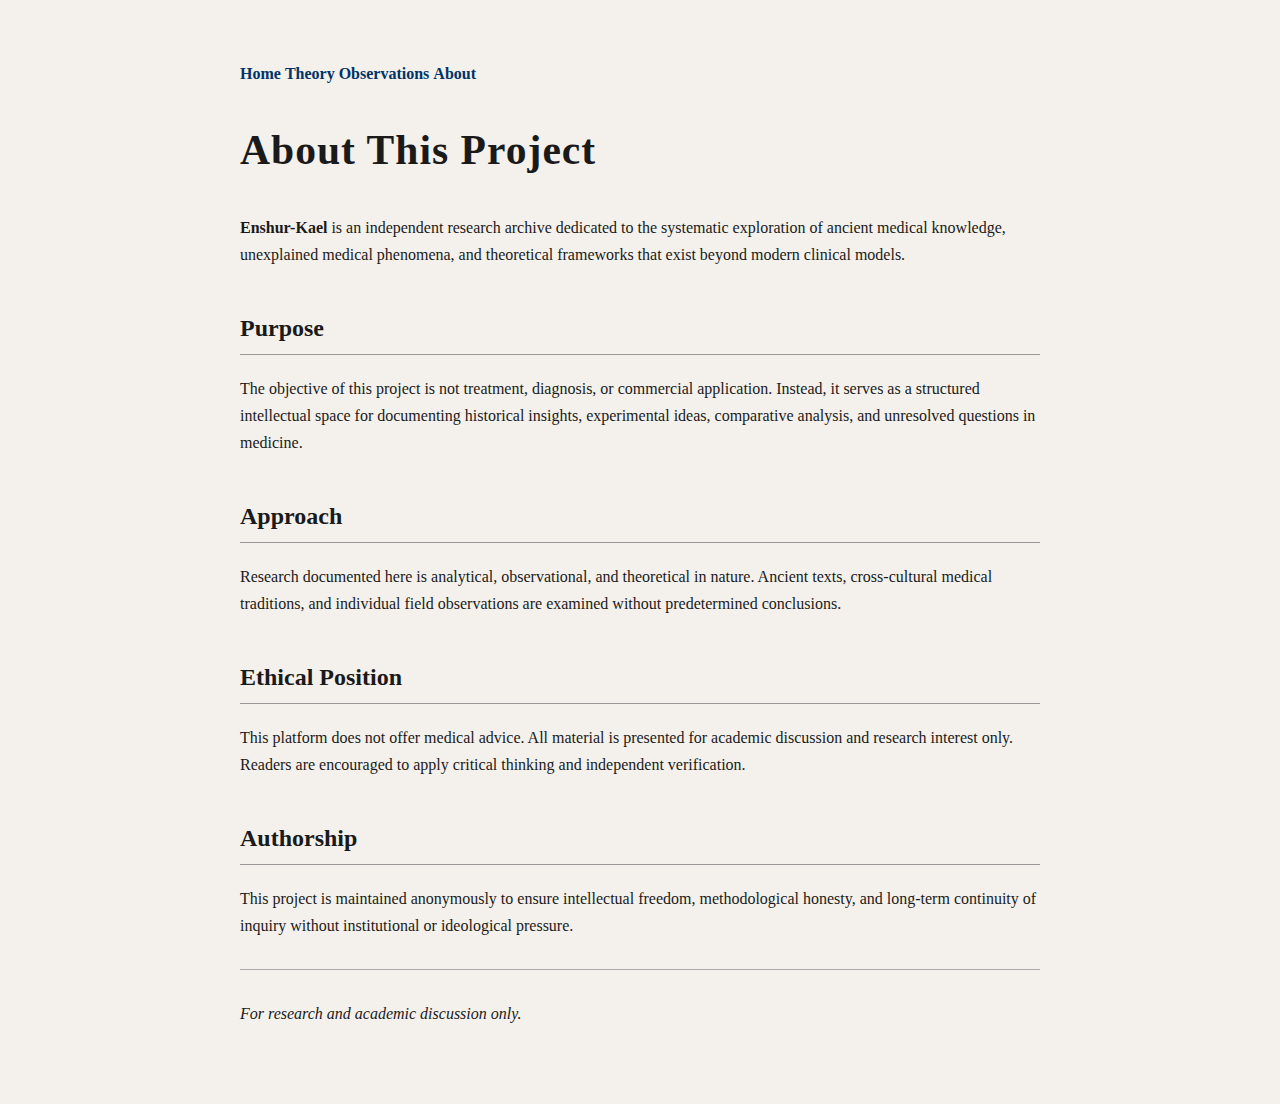
<file: about.html>
<!DOCTYPE html>
<html>
<head>
  <title>About | Enshur-Kael</title>
  <meta name="viewport" content="width=device-width, initial-scale=1.0">
  <link rel="stylesheet" href="style.css">
</head>

<body>

<nav class="nav">
  <a href="index.html">Home</a>
  <a href="theory.html">Theory</a>
  <a href="observations.html">Observations</a>
  <a href="about.html">About</a>
</nav>

<h1>About This Project</h1>

<p>
<b>Enshur-Kael</b> is an independent research archive dedicated to the
systematic exploration of ancient medical knowledge, unexplained medical
phenomena, and theoretical frameworks that exist beyond modern clinical
models.
</p>

<h2>Purpose</h2>

<p>
The objective of this project is not treatment, diagnosis, or commercial
application. Instead, it serves as a structured intellectual space for
documenting historical insights, experimental ideas, comparative analysis,
and unresolved questions in medicine.
</p>

<h2>Approach</h2>

<p>
Research documented here is analytical, observational, and theoretical in
nature. Ancient texts, cross-cultural medical traditions, and individual
field observations are examined without predetermined conclusions.
</p>

<h2>Ethical Position</h2>

<p>
This platform does not offer medical advice. All material is presented for
academic discussion and research interest only. Readers are encouraged to
apply critical thinking and independent verification.
</p>

<h2>Authorship</h2>

<p>
This project is maintained anonymously to ensure intellectual freedom,
methodological honesty, and long-term continuity of inquiry without
institutional or ideological pressure.
</p>

<hr>

<p><i>For research and academic discussion only.</i></p>

</body>
</html>
</file>
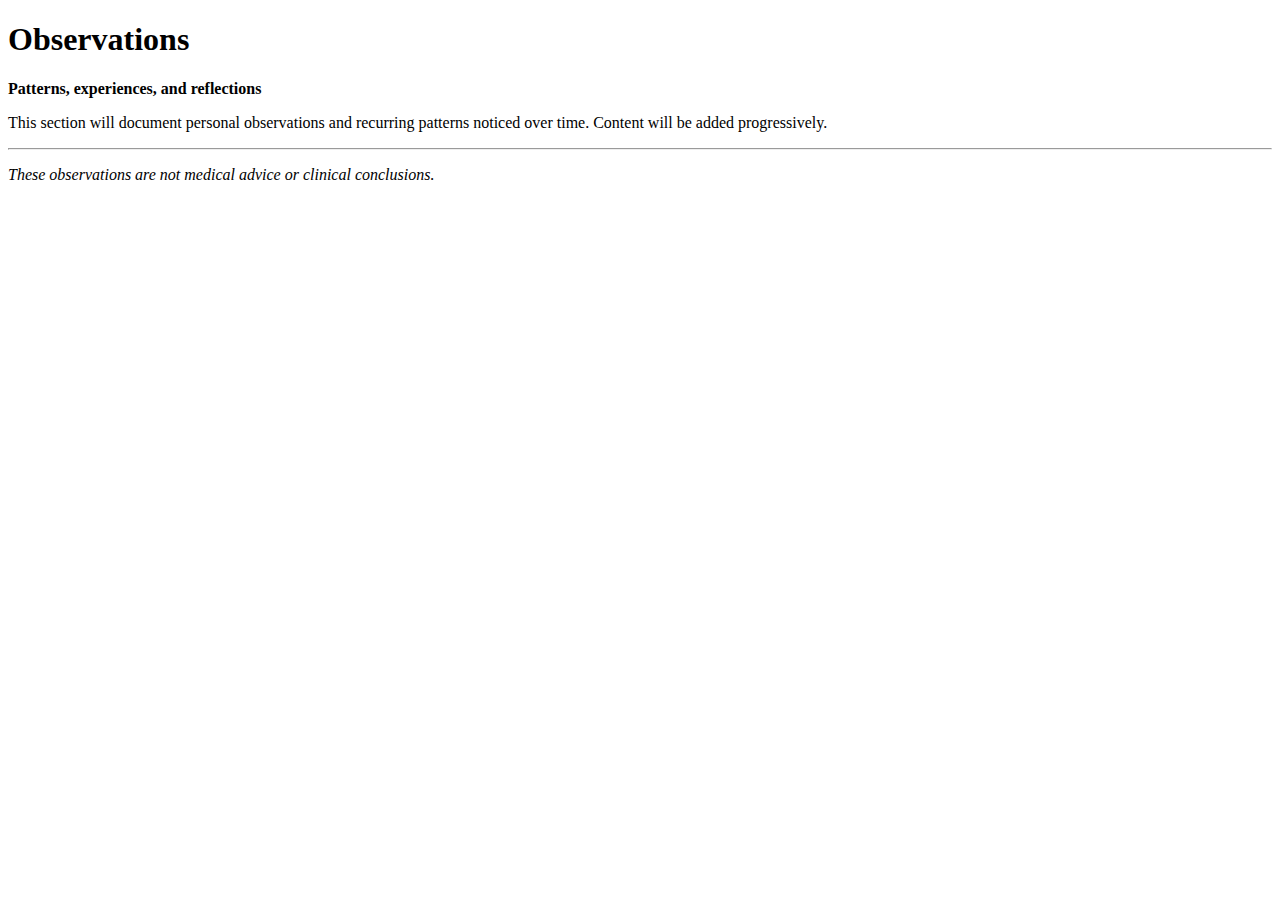
<file: observations.html>
<!DOCTYPE html>
<html>
<head>
  <title>Observations | Enshur-Kael</title>
  <meta name="viewport" content="width=device-width, initial-scale=1.0">
</head>
<body>

<h1>Observations</h1>
<p><b>Patterns, experiences, and reflections</b></p>

<p>
This section will document personal observations and recurring patterns
noticed over time. Content will be added progressively.
</p>

<hr>
<p><i>These observations are not medical advice or clinical conclusions.</i></p>

</body>
</html>
</file>
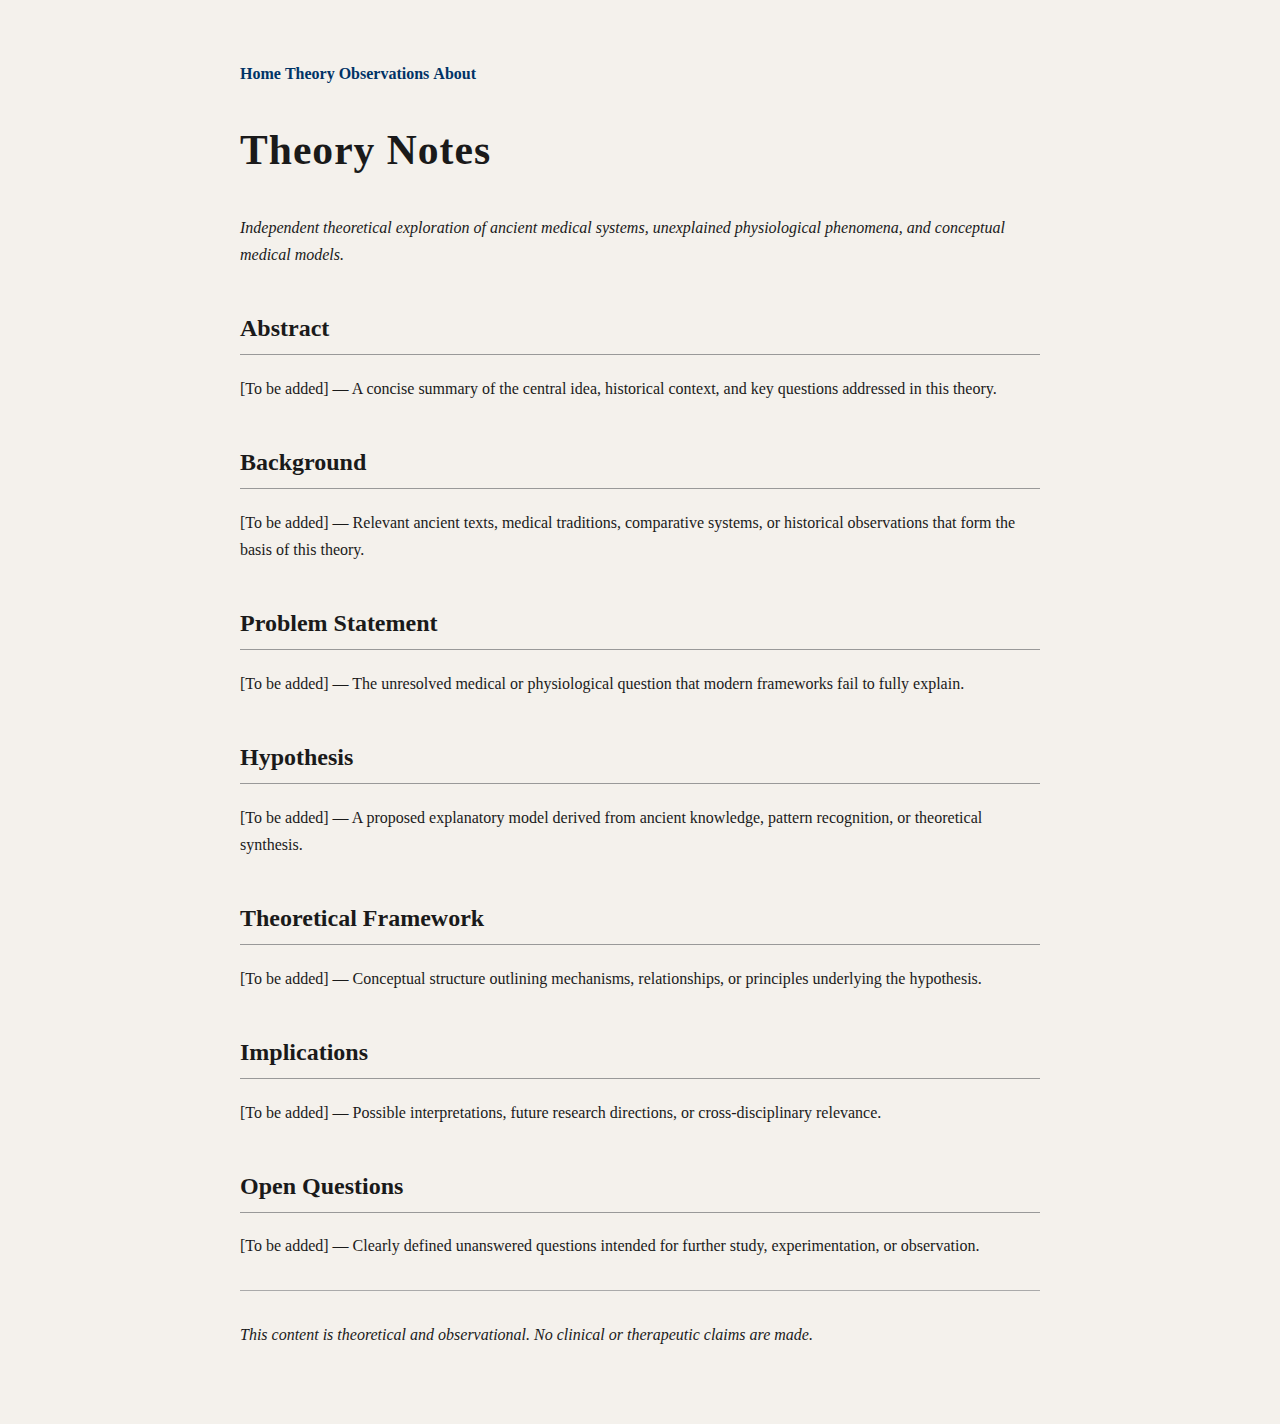
<file: theory.html>
<!DOCTYPE html>
<html>
<head>
  <title>Theory | Enshur-Kael</title>
  <meta name="viewport" content="width=device-width, initial-scale=1.0">
  <link rel="stylesheet" href="style.css">
</head>

<body>

<nav class="nav">
  <a href="index.html">Home</a>
  <a href="theory.html">Theory</a>
  <a href="observations.html">Observations</a>
  <a href="about.html">About</a>
</nav>

<h1>Theory Notes</h1>

<p><i>
Independent theoretical exploration of ancient medical systems,
unexplained physiological phenomena, and conceptual medical models.
</i></p>

<h2>Abstract</h2>
<p>
[To be added] — A concise summary of the central idea, historical context,
and key questions addressed in this theory.
</p>

<h2>Background</h2>
<p>
[To be added] — Relevant ancient texts, medical traditions, comparative
systems, or historical observations that form the basis of this theory.
</p>

<h2>Problem Statement</h2>
<p>
[To be added] — The unresolved medical or physiological question that modern
frameworks fail to fully explain.
</p>

<h2>Hypothesis</h2>
<p>
[To be added] — A proposed explanatory model derived from ancient knowledge,
pattern recognition, or theoretical synthesis.
</p>

<h2>Theoretical Framework</h2>
<p>
[To be added] — Conceptual structure outlining mechanisms, relationships,
or principles underlying the hypothesis.
</p>

<h2>Implications</h2>
<p>
[To be added] — Possible interpretations, future research directions, or
cross-disciplinary relevance.
</p>

<h2>Open Questions</h2>
<p>
[To be added] — Clearly defined unanswered questions intended for further
study, experimentation, or observation.
</p>

<hr>

<p><i>
This content is theoretical and observational. No clinical or therapeutic
claims are made.
</i></p>

</body>
</html>
</file>
<file: style.css>
body {
  font-family: "Georgia", "Times New Roman", serif;
  background-color: #f4f1ec;
  color: #1a1a1a;
  max-width: 800px;
  margin: 40px auto;
  padding: 20px;
  line-height: 1.7;
}

h1 {
  font-size: 2.6em;
  letter-spacing: 1px;
}

h2 {
  margin-top: 40px;
  border-bottom: 1px solid #999;
  padding-bottom: 5px;
}

a {
  color: #003366;
  text-decoration: none;
  font-weight: bold;
}

a:hover {
  text-decoration: underline;
}

hr {
  margin: 30px 0;
  border: none;
  border-top: 1px solid #aaa;
}

footer {
  font-size: 0.9em;
  color: #555;
}
</file>
